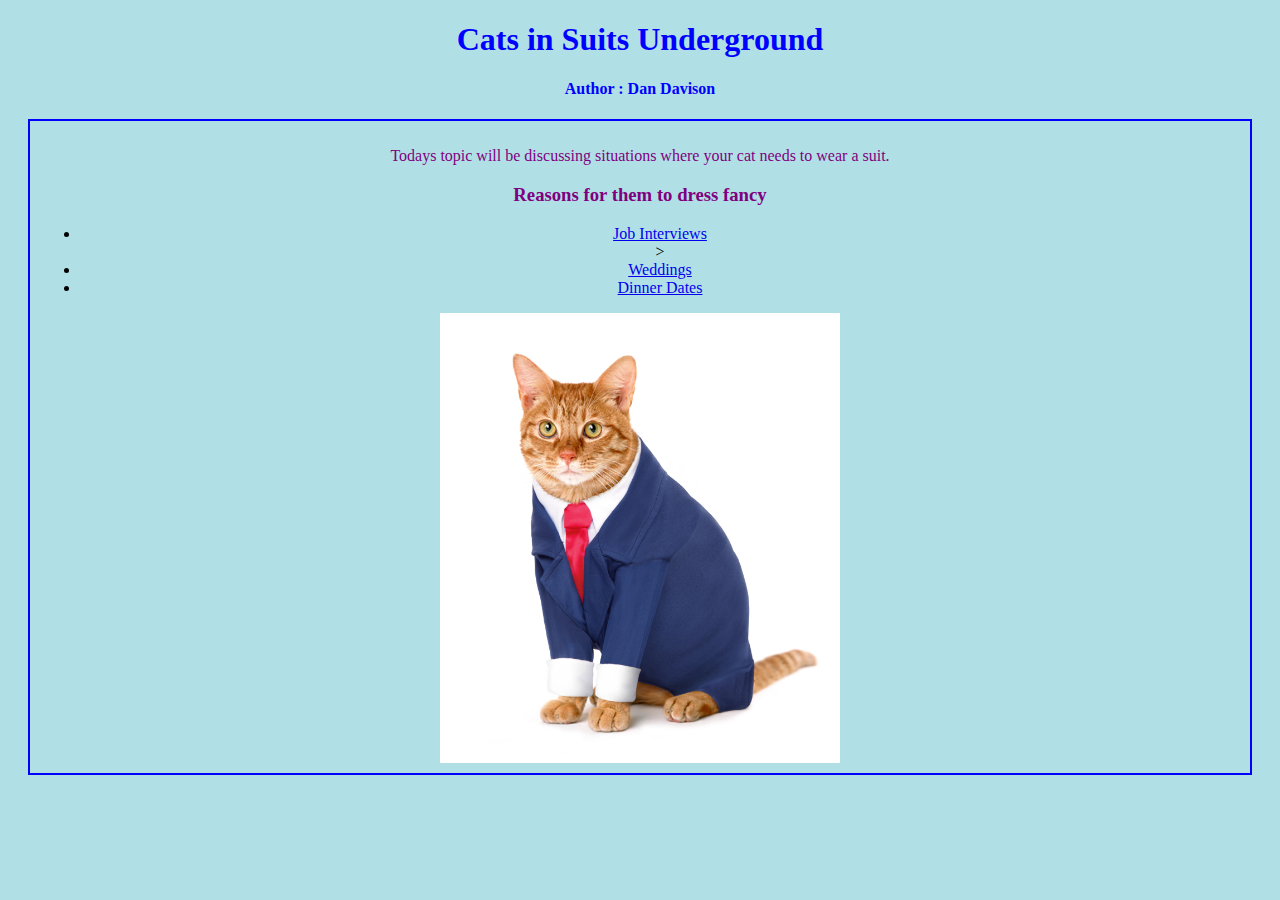
<file: Week 1/index.html>
<!DOCTYPE html>
<html lang="en">

<head>
    <meta charset="UTF-8">
    <meta name="viewport" content="width=device-width, initial-scale=1.0">
    <meta http-equiv="X-UA-Compatible" content="ie=edge">
    <title>Important Stuff</title>

    <style>
        .no-bullets {
            text-align: center;
        }


        .border {
            margin: 20px;
            padding: 10px;
            border: solid 2px blue;

        }

        h1 {
            color: blue;
            text-align: center;
        }

        h4 {
            color: blue;
            text-align: center;
        }

        h3 {
            color: purple;
            text-align: center;
        }

        p {
            color: purple;
            text-align: center;

        }

        ul {
            text-align: center;
        }

        .center {
            display: block;
            margin-left: auto;
            margin-right: auto;
        }


    </style>

    </style>
</head>


<body style="background-color:powderblue;">


    <h1>Cats in Suits Underground</h1>


    <h4>Author : Dan Davison</h4>
    <div class="border">



        <p>Todays topic will be discussing situations where your cat needs to wear a suit.

        </p>

        <h3> Reasons for them to dress fancy</h3>

        <ul class="no bullets">
            <li><a href="https://www.google.com">Job Interviews</a> </li>
            </li>>
            <li><a href="https://www.google.com">Weddings</a></li>
            <li><a href="https://www.google.com">Dinner Dates</a></li>
        </ul>

        <img class="center" src="catinsuit.jpg" width="400" height="450" style="vertical-align:middle">




    </div>


    </bodystyle="background-color:powderblue;">

</html>
</file>
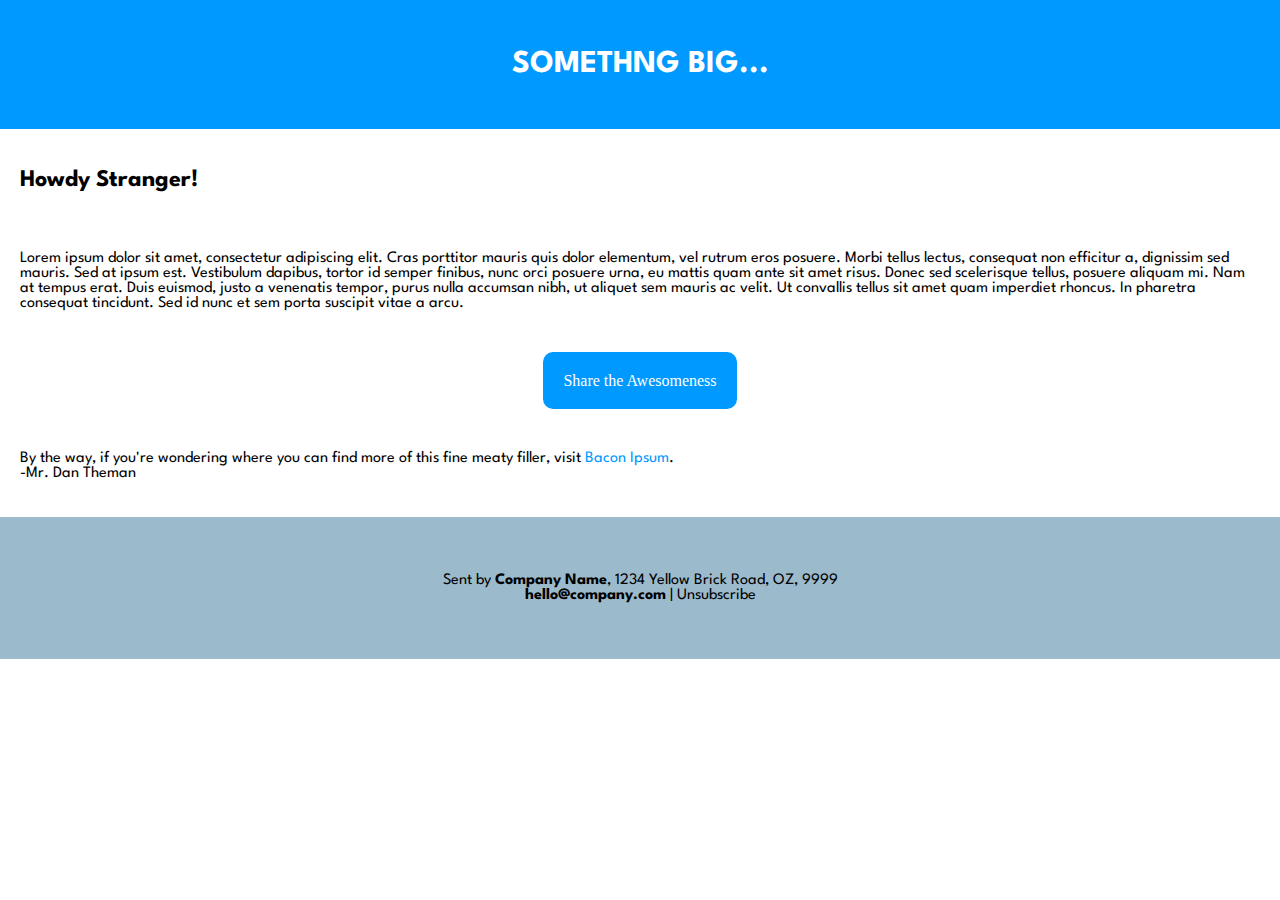
<file: Week 2/SOMETHING BIG...html>
<!DOCTYPE html>
<html lang="en">

<head>
    <meta charset="UTF-8">
    <meta name="viewport" content="width=device-width, initial-scale=1.0">
    <meta http-equiv="X-UA-Compatible" content="ie=edge">
    <title>SOMETHING BIG...</title>

    <link href="https://fonts.googleapis.com/css?family=Spartan&display=swap" rel="stylesheet">

    <link rel="stylesheet" type="text/css" href="SOMETHING BIG....css">


</head>

<body>

    <div class="header">
        <h1>SOMETHNG BIG...</h1>
    </div>

    <div>
        <h2>Howdy Stranger!</h2>

        <p>

            Lorem ipsum dolor sit amet, consectetur adipiscing elit. Cras porttitor mauris quis dolor elementum, vel
            rutrum eros posuere. Morbi tellus lectus, consequat non efficitur a, dignissim sed mauris. Sed at ipsum
            est. Vestibulum dapibus, tortor id semper finibus, nunc orci posuere urna, eu mattis quam ante sit amet
            risus. Donec sed scelerisque tellus, posuere aliquam mi. Nam at tempus erat. Duis euismod, justo a
            venenatis tempor, purus nulla accumsan nibh, ut aliquet sem mauris ac velit. Ut convallis tellus sit
            amet quam imperdiet rhoncus. In pharetra consequat tincidunt. Sed id nunc et sem porta suscipit vitae a
            arcu.

        </p>


        <div class="button">
            <a href="#" class="linka">Share the Awesomeness</a>
        </div>



        <p>
            By the way, if you're wondering where you can find more of this fine meaty filler, visit <a href="#"
            class="linkb">Bacon Ipsum</a>.

            <br>

            -Mr. Dan Theman


        </p>


        <div class="footer">
            <p>Sent by <b>Company Name</b>, 1234 Yellow Brick Road, OZ, 9999 <br>
                <b>hello@company.com</b> | <a href="#" class="linkc">Unsubscribe</a>

            </p>

        </div>


    </div>
</body>

</html>
</file>
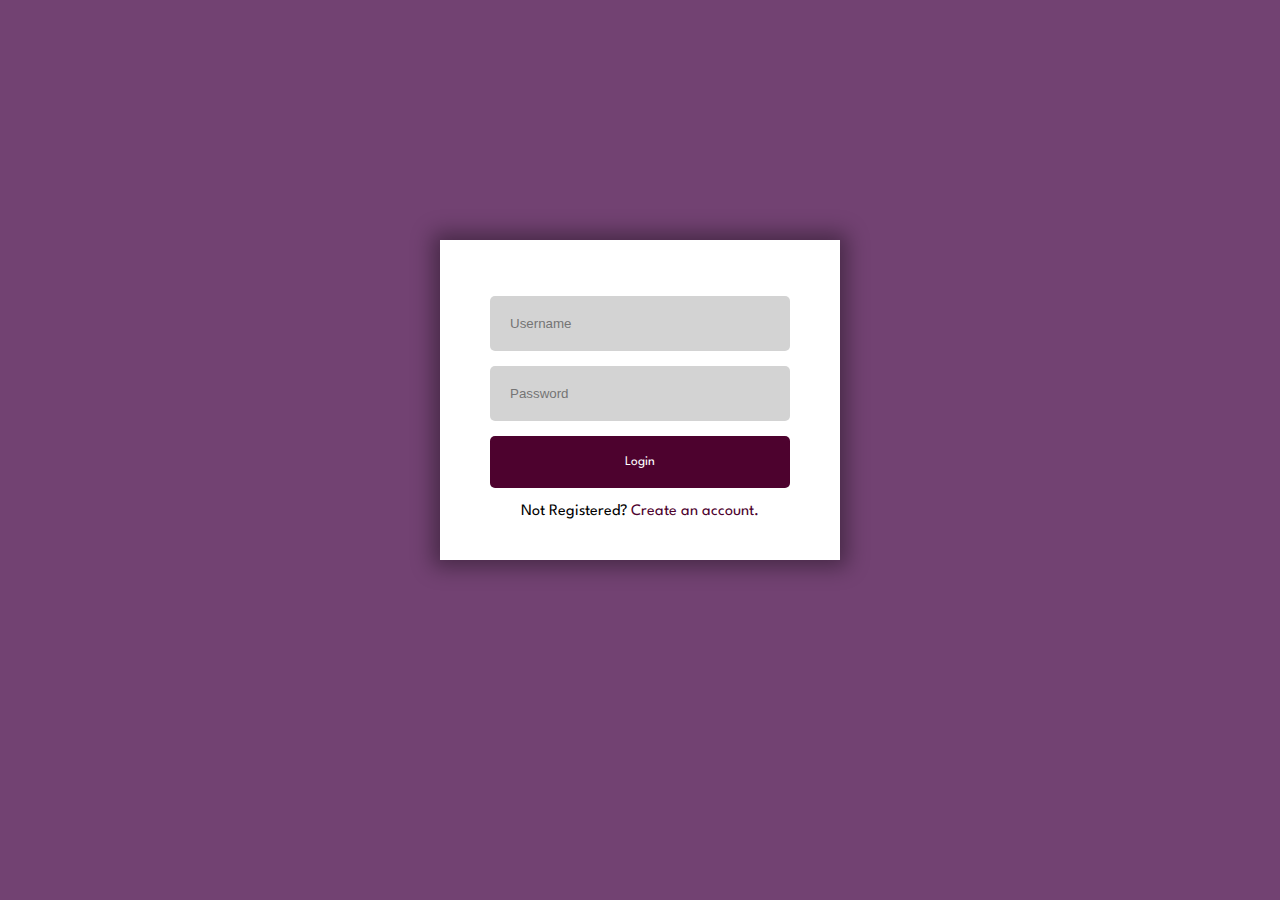
<file: Week 2/Simple Design 2/Login.html>
<!DOCTYPE html>
<html lang="en">

<head>

    <meta charset="UTF-8">
    <meta name="viewport" content="width=device-width, initial-scale=1.0">
    <meta http-equiv="X-UA-Compatible" content="ie=edge">
    <title>Login</title>

    <link href="https://fonts.googleapis.com/css?family=Spartan&display=swap" rel="stylesheet">

    <link rel="stylesheet" href="Login.css" type="text/css" />
</head>

<body>
    <div class="container">
        <div class="box">

            <div class="input">
                <form action="#">

                    <input type="text" id="username" name="username" type="text" placeholder="Username"><br>

                    <input type="password" id="pwd" name="pwd" type="text" placeholder="Password"><br>

                    <div>
                        
                        <input type="submit"class="button" value="Login" >

                        <div class="footer">
                            <p>Not Registered? <a href="#" class="link">Create an account.</a> </p>
                        </div> 

                    </div>
                </form>
            </div>

        </div>
    </div>
</body>

</html>
</file>
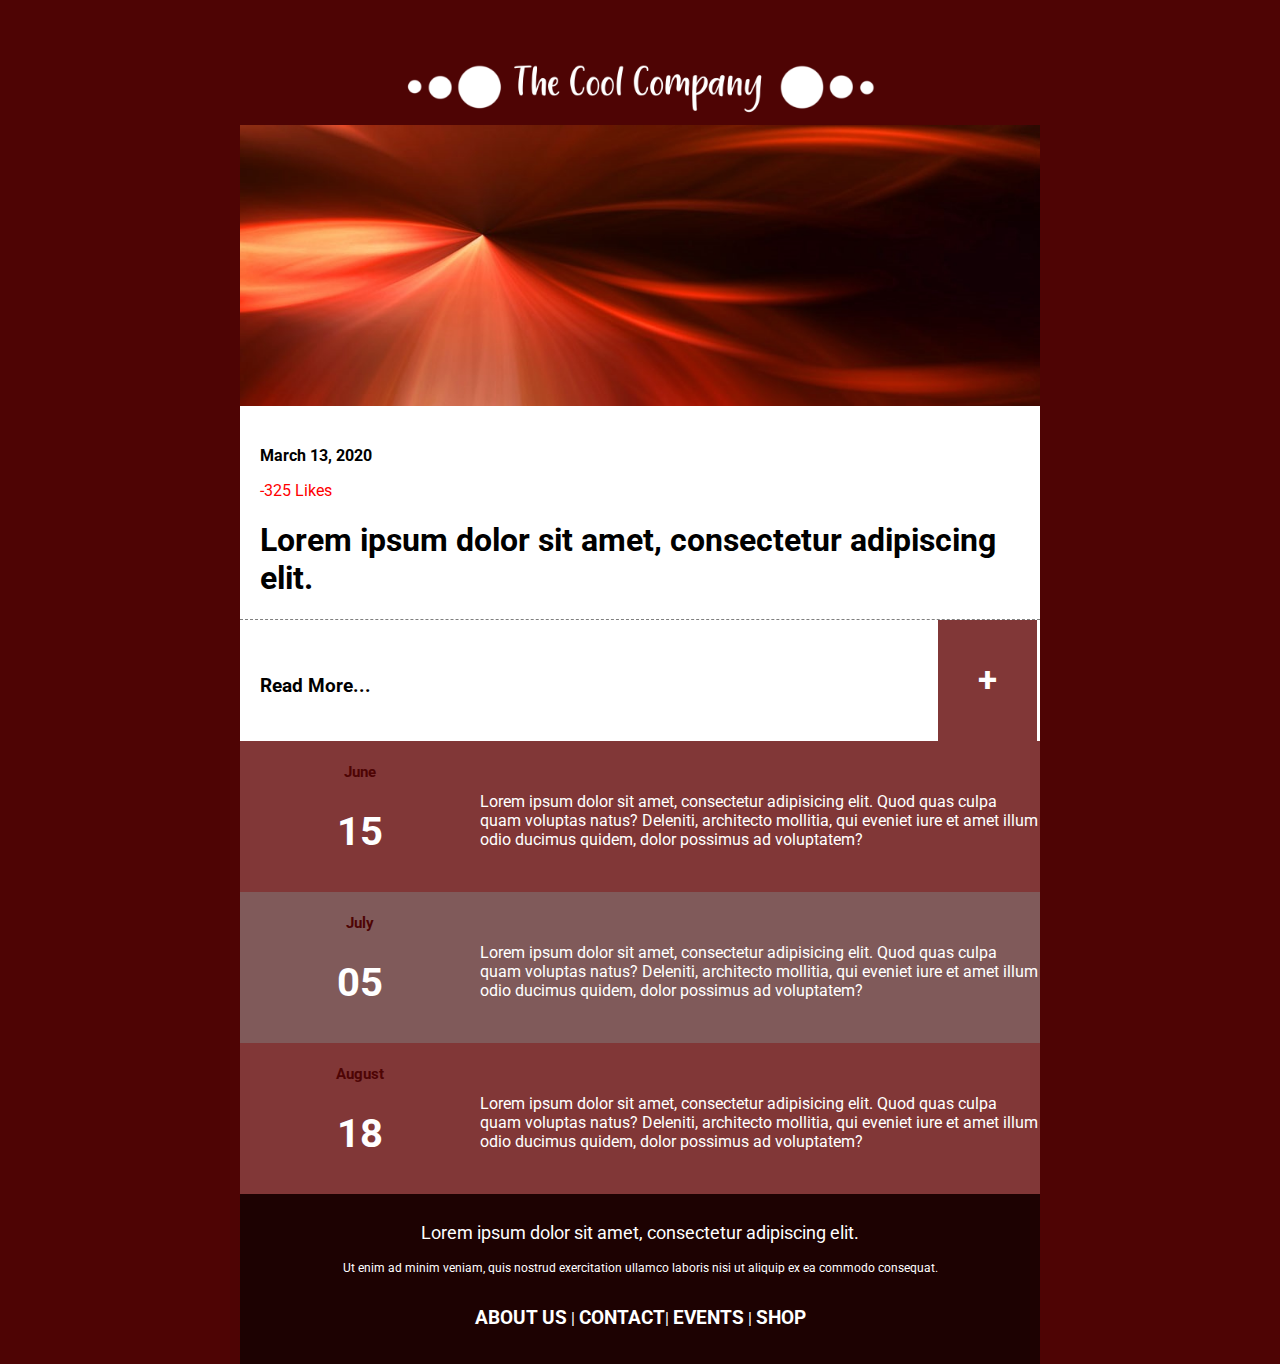
<file: Week 2/Simple Design 3/Company.html>
<!DOCTYPE html>
<html lang="en">

<head>
    <meta charset="UTF-8">
    <meta name="viewport" content="width=device-width, initial-scale=1.0">
    <meta http-equiv="X-UA-Compatible" content="ie=edge">
    <title>My Company</title>

    <link href="https://fonts.googleapis.com/css?family=Roboto&display=swap" rel="stylesheet">

    <link rel="stylesheet" href="Company.css" type="text/css" />
</head>

<body>



    <div class="container">

        <div class="header">
            <img class="logo" src="Images/companylogo.png">

        </div>


        <div class="containertwo">

            <div class="banner">
                <img class="bannerimage" src="Images/bannerimage.jpg">

            </div>


            <div class="main">

                <p class="published-date"> March 13, 2020</p>
                <p class="likecount"> -325 Likes</p>

                <h1>Lorem ipsum dolor sit amet, consectetur adipiscing elit.</h1>

            </div>

            <div class="sub">


                <div class="a">
                    <a class="linka" href="#">Read More...</a>

                </div>

                <div class="b">
                    <a class="linkb" href="#">+</a>
                </div>

            </div>

        </div>



        <div class="list-box1">

            <div class="date-box">

                <div class="month">
                    <h2>June</h2>
                </div>

                <div class="date">
                    <h1>15</h1>

                </div>

            </div>

            <div class="information">
                <p>Lorem ipsum dolor sit amet, consectetur adipisicing elit. Quod quas culpa quam voluptas natus?
                    Deleniti, architecto mollitia, qui eveniet iure et amet illum odio ducimus quidem, dolor possimus ad
                    voluptatem?</p>
            </div>
        </div>

        <div class="list-box2">

            <div class="date-box">

                <div class="month">
                    <h2>July</h2>
                </div>

                <div class="date">
                    <h1>05</h1>

                </div>

            </div>

            <div class="information">
                <p>Lorem ipsum dolor sit amet, consectetur adipisicing elit. Quod quas culpa quam voluptas natus?
                    Deleniti, architecto mollitia, qui eveniet iure et amet illum odio ducimus quidem, dolor possimus ad
                    voluptatem?</p>
            </div>
        </div>

        <div class="list-box1">

            <div class="date-box">

                <div class="month">
                    <h2>August</h2>
                </div>

                <div class="date">
                    <h1>18</h1>

                </div>

            </div>

            <div class="information">
                <p>Lorem ipsum dolor sit amet, consectetur adipisicing elit. Quod quas culpa quam voluptas natus?
                    Deleniti, architecto mollitia, qui eveniet iure et amet illum odio ducimus quidem, dolor possimus ad
                    voluptatem?</p>
            </div>
        </div>


        <div class="footer">
            <p class="h1">Lorem ipsum dolor sit amet, consectetur adipiscing elit.</p>
            <p class="h2"> Ut enim ad minim veniam, quis nostrud exercitation ullamco laboris nisi ut aliquip ex ea
                commodo consequat. </p>
            <br>
            <a class="link" href="#">ABOUT US</a> | <a class="link" href="mailto:#">CONTACT</a>| <a class="link"
                href="#">EVENTS</a> | <a class="link" href="#">SHOP</a></p>
            </p>


        </div>
    </div>




</body>

</html>
</file>
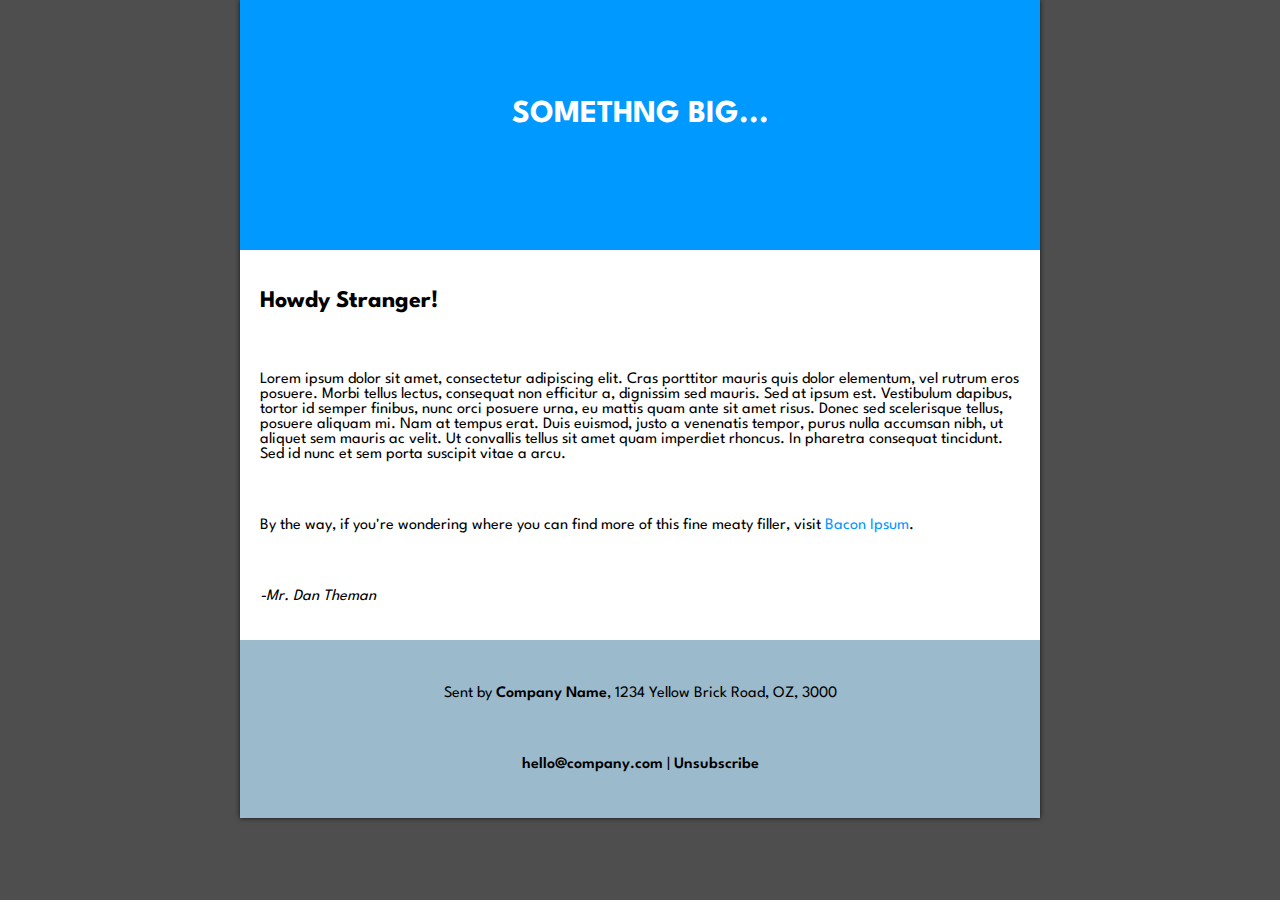
<file: Week 2/Simple Design/SOMETHING BIG...html>
<!DOCTYPE html>
<html lang="en">

<head>
    <meta charset="UTF-8">
    <meta name="viewport" content="width=device-width, initial-scale=1.0">
    <meta http-equiv="X-UA-Compatible" content="ie=edge">
    <title>SOMETHING BIG...</title>

    <link href="https://fonts.googleapis.com/css?family=Spartan&display=swap" rel="stylesheet">

    <link rel="stylesheet" type="text/css" href="SOMETHING BIG....css">


</head>

<body>
    <div class="container">

        
        
         <div class="body">

            <div class="header">
                <h1>SOMETHNG BIG...</h1>
            </div>

            <h2>Howdy Stranger!</h2>

        

            <p>

            Lorem ipsum dolor sit amet, consectetur adipiscing elit. Cras porttitor mauris quis dolor elementum, vel
            rutrum eros posuere. Morbi tellus lectus, consequat non efficitur a, dignissim sed mauris. Sed at ipsum
            est. Vestibulum dapibus, tortor id semper finibus, nunc orci posuere urna, eu mattis quam ante sit amet
            risus. Donec sed scelerisque tellus, posuere aliquam mi. Nam at tempus erat. Duis euismod, justo a
            venenatis tempor, purus nulla accumsan nibh, ut aliquet sem mauris ac velit. Ut convallis tellus sit
            amet quam imperdiet rhoncus. In pharetra consequat tincidunt. Sed id nunc et sem porta suscipit vitae a
            arcu.

            </p>


            <p>
            By the way, if you're wondering where you can find more of this fine meaty filler, visit <a href="#"
            class="linkb">Bacon Ipsum</a>.

            <p class="signature" >-Mr. Dan Theman</p>

            <div class="footer">
                <p>Sent by <a href="company.com">Company Name</a>, 1234 Yellow Brick Road, OZ, 3000</p>
                <p> <a href="mailto:#">hello@company.com</a> | <a href="#">Unsubscribe</a></p>

            </div>

        </div>


    </div>
</body>

</html>
</file>
<file: Week 2/SOMETHING BIG....css>
html, body {
    margin: 0;

}

.header {
    background-color:rgb(0, 153, 255);
    font-family: 'Spartan', sans-serif;
    text-align: center;
    padding: 50px;
        
}

.header h1{
    margin: 0;
    color: white;
}


.footer{
    background-color: rgb(155, 186, 204);   
    padding: 20px;

}

.footer p{
    text-align: center;
    font-family: 'Spartan', sans-serif;

}


h2 {
    font-family: 'Spartan', sans-serif;
    text-align: left;
    padding: 20px;

}

p {
    font-family: 'Spartan', sans-serif;
    text-align: left;
    padding: 20px;

}

.button {
    border: none;
    padding: 25px 10px;
    text-align: center;
    display: block;
    border-radius: 10px;
    box-sizing: content-box;
}

.linka  {
    background-color: rgb(0, 153, 255);
    padding: 20px;
    border-radius: 10px;
    color: white;
    text-decoration: none;

}

.linkb {
    text-decoration: none;
    color:rgb(0, 153, 255);
}

.linkc {
    text-decoration: none;
    color: black;

}
</file>
<file: Week 2/Simple Design 2/Login.css>
html, body {
    background-color: rgb(114, 66, 114);
    margin: 0;
    font-family: 'Spartan', sans-serif;
}

.container {
    display: flex;
    height: 800px;
    align-items: center;
    justify-content: center;
}

.box {
    width: 400px;
    height:320px;
    background-color: white;
    -webkit-box-shadow: 0px 0px 20px 7px rgba(0,0,0,0.38);
    -moz-box-shadow: 0px 0px 20px 7px rgba(0,0,0,0.38);
    box-shadow: 0px 0px 20px 7px rgba(0,0,0,0.38);
    
}

.input {
    display: flex;
    height: 350px;
    align-items: center;
    justify-content: center;
}

input[type=text] {
    background-color: rgb(211, 211, 211);
    color: rgb(70, 70, 70);
    width: 300px;
    padding: 20px 20px;
    margin: 8px 100;
    box-sizing: border-box;
    display:block;
    border:none;
    border-radius: 5px;
}

input[type=password] {
    background-color: rgb(211, 211, 211);
    color: rgb(70, 70, 70);
    width: 300px;
    padding: 20px 20px;
    margin: 8px 100;
    box-sizing: border-box;
    display:block;
    border:none;
    border-radius: 5px;
}


.button  {
    background-color: rgb(77, 2, 46);
    width: 300px;
    padding: 20px 20px;
    border-radius: 5px;
    color: white;
    border: none;
    display: block;
    text-align: center;
    cursor: pointer;
    transition-duration: 0.1s;
    font-family: 'Spartan', sans-serif;
    
}
.button:hover {
    background-color: rgb(167, 91, 136);
 
}

.footer{
    text-align: center;
}

.link {
    text-decoration: none;
    color: rgb(77, 2, 46);

    
}
</file>
<file: Week 2/Simple Design 3/Company.css>
/* ----------------------------------------Body Contents---------------------------------------- */

html, body {
    background-color: rgb(78, 4, 4);
    margin: 0;
    font-family: 'Roboto', sans-serif;
}

.container {
    max-width: 800px;
    margin: auto;
}

/* ----------------------------------------Header Contents---------------------------------------- */

.header {
    color: white;
    text-align: center;
    padding: 50px;
    height: 25px;

}

.logo{
    width: 500px;
}

.bannerimage{ 
    width: 800px;   
}

/* ----------------------------------------Main Contents---------------------------------------- */
.containertwo{
    background-color: white;
}

.main {
    background-color: white;
    text-align: left;
    height: 100%;
    padding-top: 20px;
    padding-left: 20px;
    padding-right: 20px;

}


.published-date {
    color: black;
    text-align: left;
    font-weight: bold;

}

.likecount {
    color: red;

}


.main .h1 {
    align-self: auto;
    text-align: left;
    font-weight: bold;

}

.main .h2 {
    align-self: auto;
    text-align: left;

}

/* ----------------------------------------Secondary Contents---------------------------------------- */

.sub {
    background-color: white;
    border-color: grey;
    border-style: dashed;
    border-width: 1px;
    border-bottom: none;
    border-left: none;
    border-right: none;

}

.a {
    display: inline-block;
    padding-left: 20px;
}

.b {
    background-color: rgb(129, 55, 55);
    display: inline-block;
    margin-left: 563px;
    padding: 40px;


}

.a .linka {
    text-decoration: none;
    color: black;
    font-weight: bold;
    font-size: larger;S
    text-align: center;
        
}

.b .linkb {
    text-decoration: none;
    color: white;
    font-weight: bold;
    font-size: larger;
    text-align: center;
    font-size: 35px;
    
        
}


/* ----------------------------------------List Box Contents---------------------------------------- */

.list-box1 {
    background-color: rgb(129, 55, 55);
    font-size: 0;
    
    
}

.list-box2 {
    background-color: rgb(128, 90, 90);
    font-size: 0;
}

.date-box {
    display: inline-block;
    width: 30%;
    font-size: 16px;
    text-align: center;
    padding: 10px 0px;
}


.list-box1 .information {
    color: white;
    display: inline-block;
    width: 70%;
    font-size: 16px;
}

.list-box2 .information {
    color: white;
    display: inline-block;
    width: 70%;
    font-size: 16px;
}

.date {
    color: white;
    font-weight: bolder;
    font-size: 20px;

}

.month {
    color:  rgb(78, 4, 4);
    font-size: 10px;
}




/* ----------------------------------------Footer Contents---------------------------------------- */



.footer {
    background-color:  rgb(29, 2, 2); 
    color: white;
    text-align: center;
    padding: 10px;
    height: 150px;   

}

.footer .link {
    text-decoration: none;
    color: white;
    font-weight: bold;
    font-size: larger;
    text-align: center;
        
}

.footer .h1 {
    color: white;
    text-align: center;
    font-size: 18px;

}

.footer .h2 {
    color: white;
    text-align: center;
    font-size: 12px;

}
</file>
<file: Week 2/Simple Design/SOMETHING BIG....css>
html, body {
    margin: 0;
    background-color: rgb(78, 78, 78);
}

.header {
    background-color:rgb(0, 153, 255);
    font-family: 'Spartan', sans-serif;
    text-align: center;
    padding: 100px;
    height: 50px;
        
}

.header h1{
    margin: 0;
    color: white;

}

.body {
    background-color: white;
    margin: 0;
    padding: 0px;

}

.footer{
    background-color: rgb(155, 186, 204);   
    padding: 10px;

}

.footer p{
    text-align: center;
    font-family: 'Spartan', sans-serif;
 
}

.footer a {
    font-weight: 600;
    text-decoration: none;
    color: black;
}


h2 {
    font-family: 'Spartan', sans-serif;
    text-align: left;
    padding: 20px;

}

p {
    font-family: 'Spartan', sans-serif;
    text-align: left;
    padding: 20px;

}

.signature{
    font-style: italic;
}

.button {
    border: none;
    padding: 25px 10px;
    text-align: center;
    display: block;
    border-radius: 10px;
    box-sizing: content-box;
}

.linka  {
    background-color: rgb(0, 153, 255);
    padding: 20px;
    border-radius: 10px;
    color: white;
    text-decoration: none;

}

.linkb {
    text-decoration: none;
    color:rgb(0, 153, 255);
}

.linkc {
    text-decoration: none;
    color: black;

}

.container {
    max-width: 800px;
    margin: 0px auto;
    -webkit-box-shadow: 0px 0px 5px 0px rgba(0,0,0,0.75);
-moz-box-shadow: 0px 0px 5px 0px rgba(0,0,0,0.75);
box-shadow: 0px 0px 5px 0px rgba(0,0,0,0.75);
}
</file>
